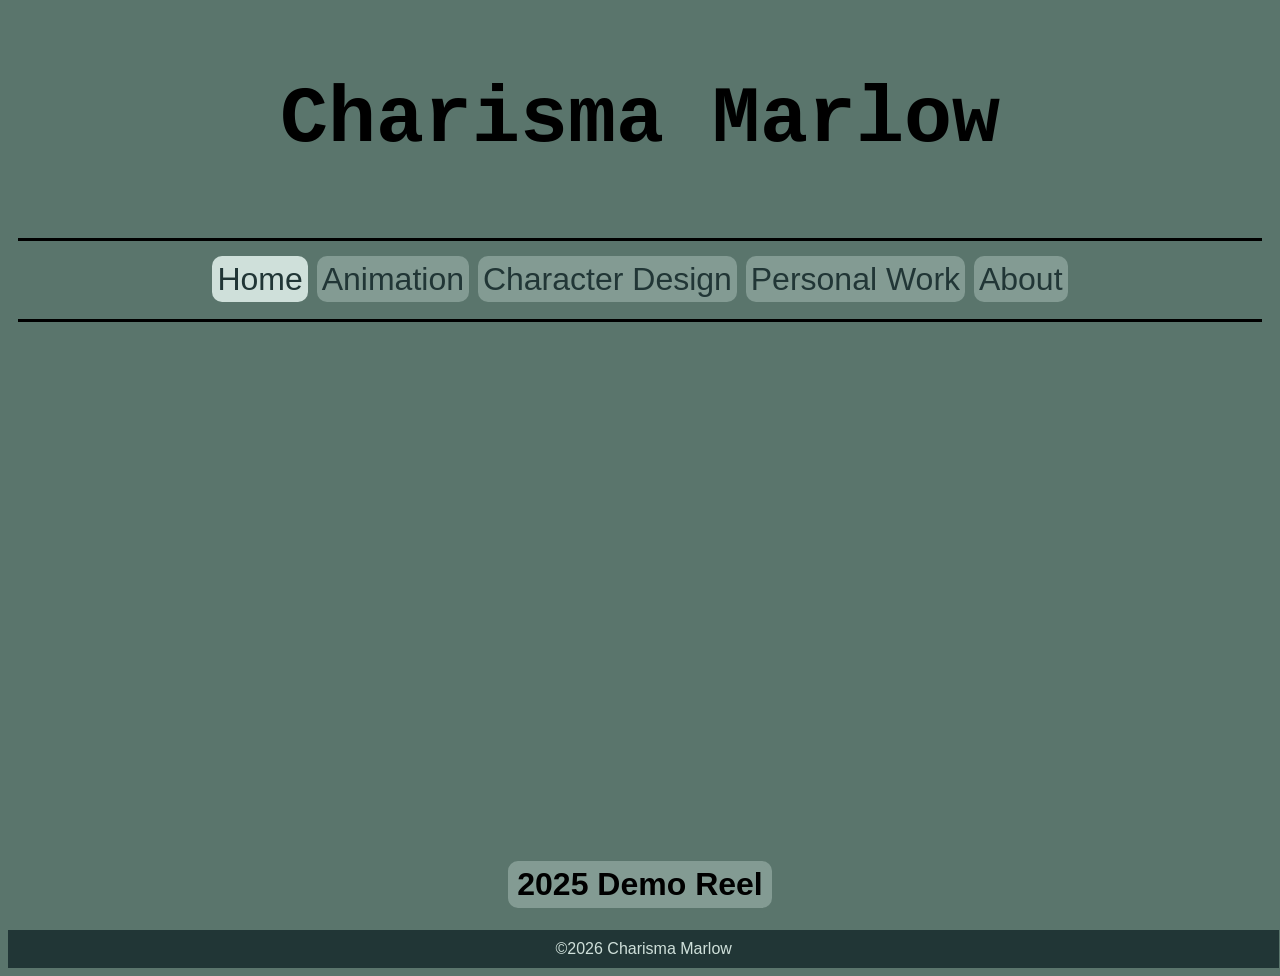
<file: index.html>
<!DOCTYPE html>
<html lang="en">
<head>
  <meta charset="UTF-8">
  <title>ArtofCharisma Marlow</title>
  <link rel="stylesheet" href="style.css">
</head>
<header id="Header">
    <H1>Charisma Marlow</H1>
</header>
<div class="topnav">
      <a href="index.html" class="active" >Home</a>
      <a href="animation.html">Animation</a>
      <a href="characterdesign.html">Character Design</a>
      <a href="personalwork.html">Personal Work</a>
      <a href="about.html">About</a>
</div>
<body>
  <!-- Add your HTML content here --> 
  <div class="demoreel">
      <!-- Add demo reel here-->
          <iframe width="1280" height="720" src="https://www.youtube.com/embed/6_ZERgz_8FY" title="YouTube video player" frameborder="0" allow="accelerometer; autoplay; clipboard-write; encrypted-media; gyroscope; picture-in-picture; web-share" referrerpolicy="strict-origin-when-cross-origin" allowfullscreen></iframe>
        <h1>2025 Demo Reel</h1>
  </div>
</body>
<footer>
  <p>&copy;2026 Charisma Marlow
  </p>
</footer>
</html>
</file>
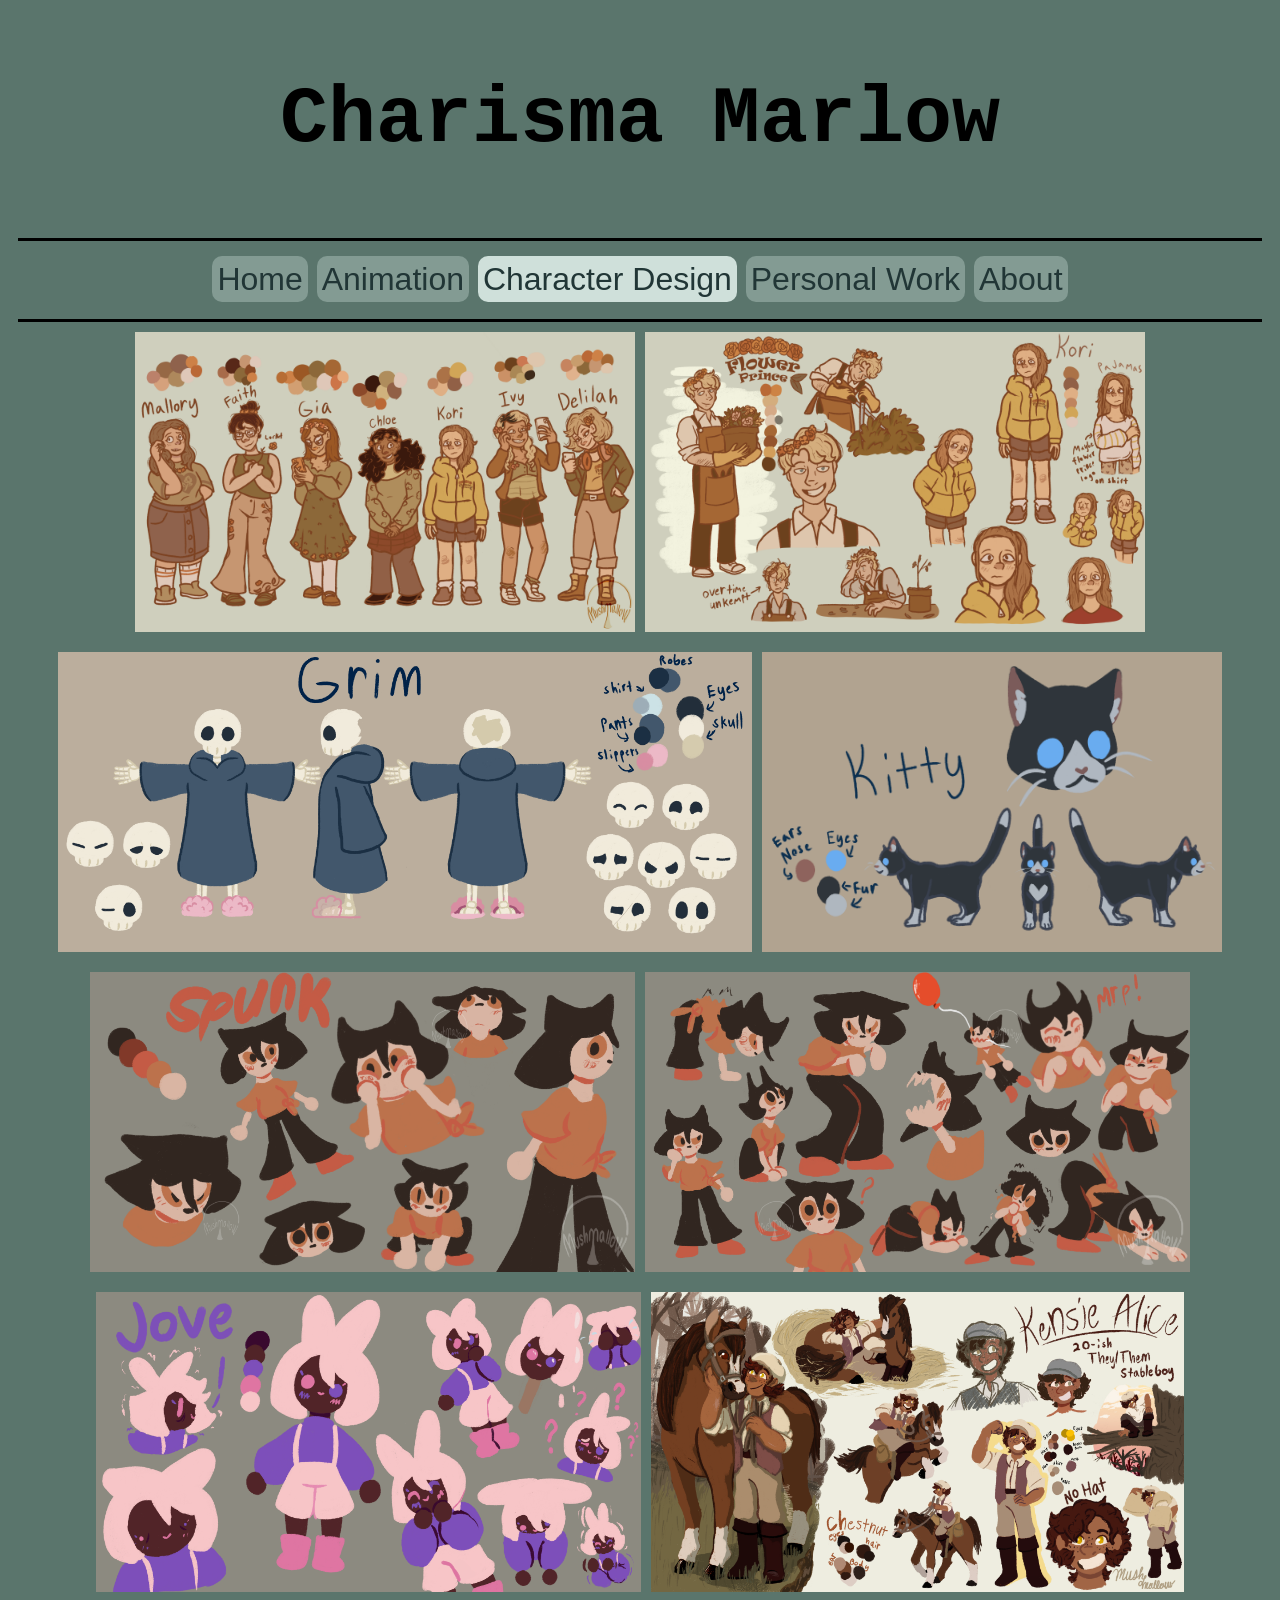
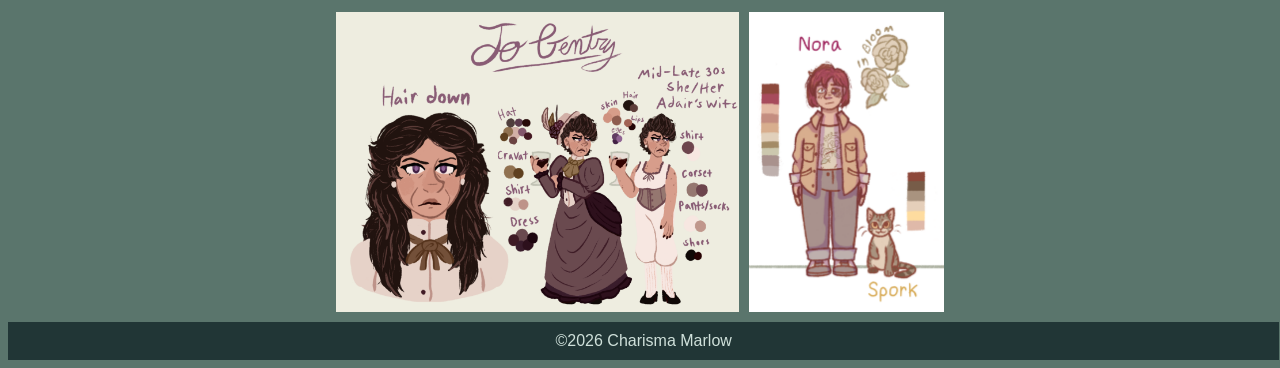
<file: characterdesign.html>
<!DOCTYPE html>
<html lang="en">
<head>
    <meta charset="UTF-8">
    <meta name="viewport" content="width=device-width, initial-scale=1.0">
    <title>Document</title>
    <link rel="stylesheet" href="style.css">
</head>
<header id="Header">
    <H1>Charisma Marlow</H1>
</header>
<div class="topnav">
      <a href="index.html">Home</a>
      <a href="animation.html">Animation</a>
      <a href="characterdesign.html" class="active" >Character Design</a>
      <a href="personalwork.html">Personal Work</a>
      <a href="about.html">About</a>
</div>
<body>
    <gallery class="designs">
        <img src="img/Myrtle Girl 7.png" alt="Character Lineup for the Myrtle Girl">
        <img src="img/Kori and Flower Prince.png" alt="Kori and the Flower Prince">
        <img src="img/Grim with robe.png" alt="Grim Ref Sheet with Robe">
        <img src="img/Kitty Ref.png" alt="Kitty Ref Sheet">
        <img src="img/Spunk Ref1.png" alt="Spunk Ref sheet">
        <img src="img/Spunk Ref2.png" alt="Spunk Expressions">
        <img src="img/Jove Ref1.png" alt="Jove Ref Sheet">
        <img src="img/Kensie Ref.png" alt="Kensie ref Sheet">
        <img src="img/Jo Ref.png" alt="Jo Ref sheet">
        <img src="img/Nora And Spork.png" alt="Nora and Spork Ref Sheet">
    </gallery>
</body>
<footer>
  <p>
    ©2026 Charisma Marlow
  </p>
</footer>
</html>
</file>
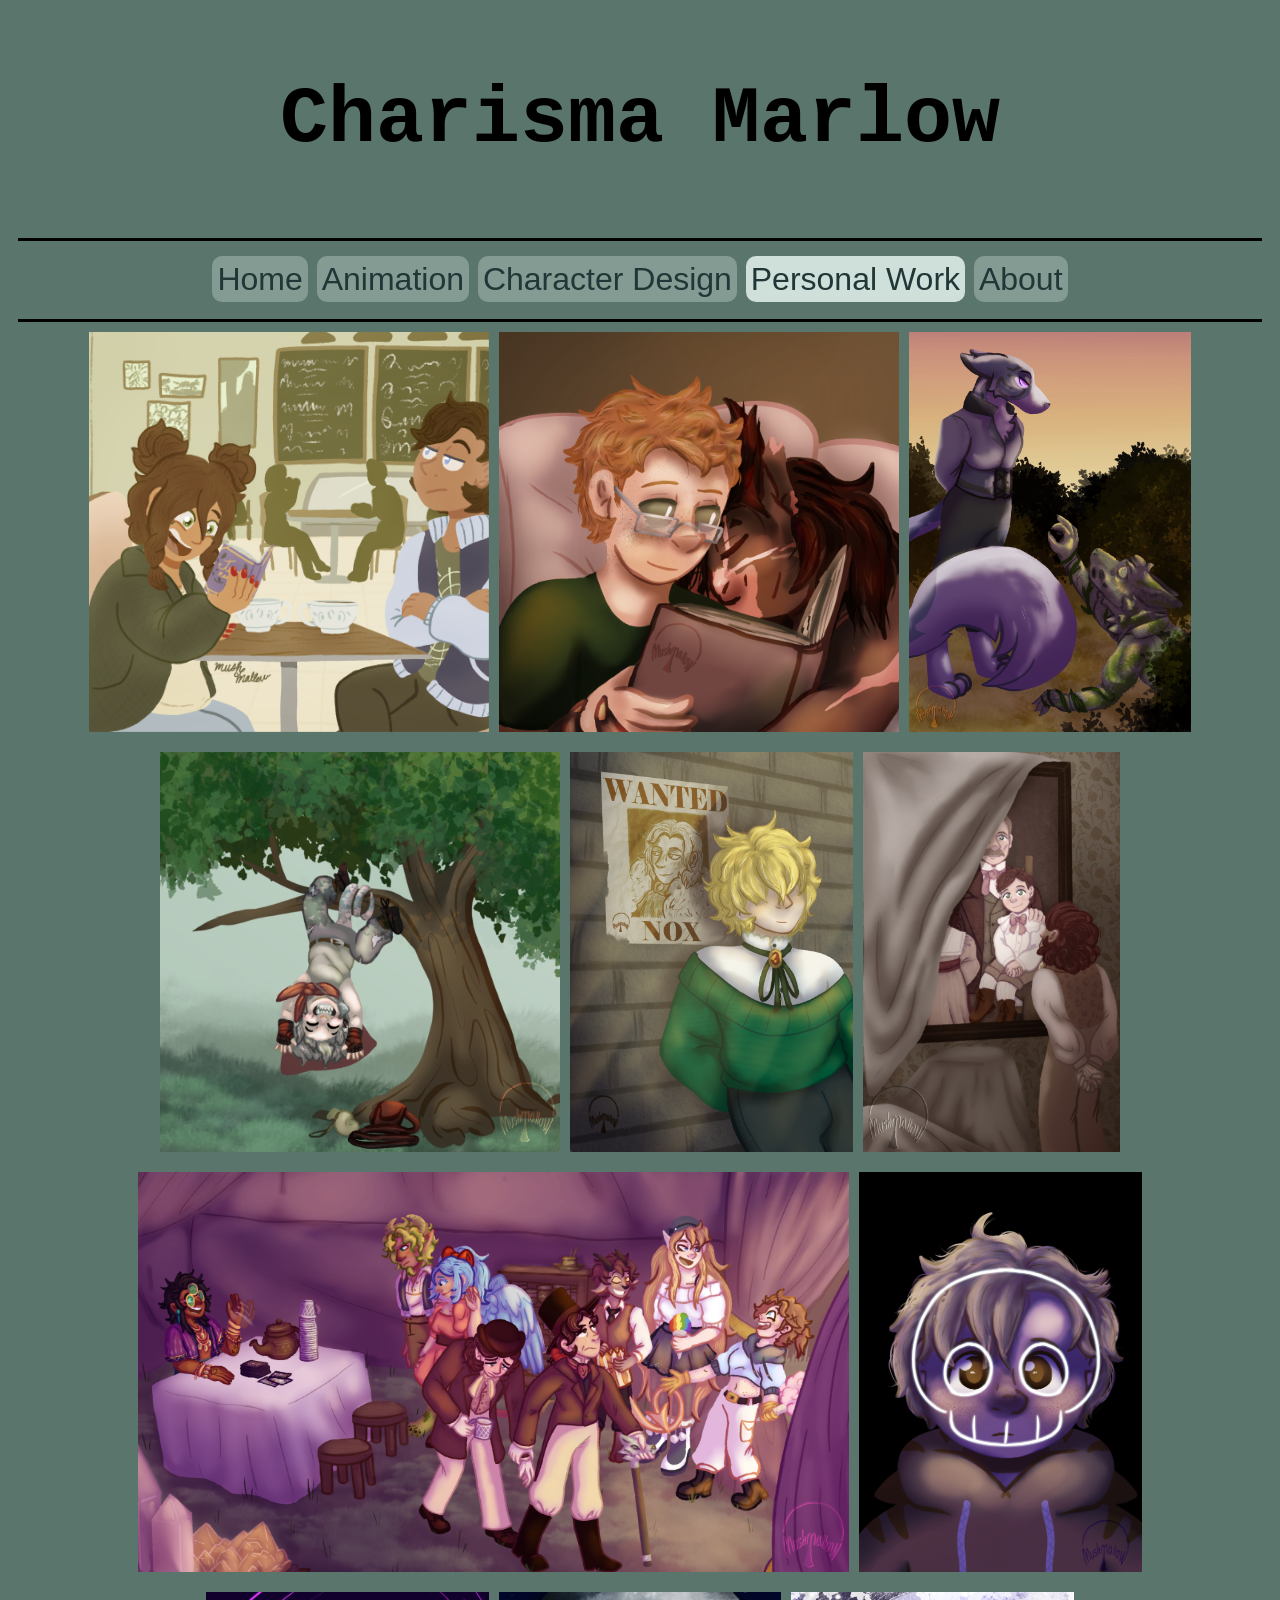
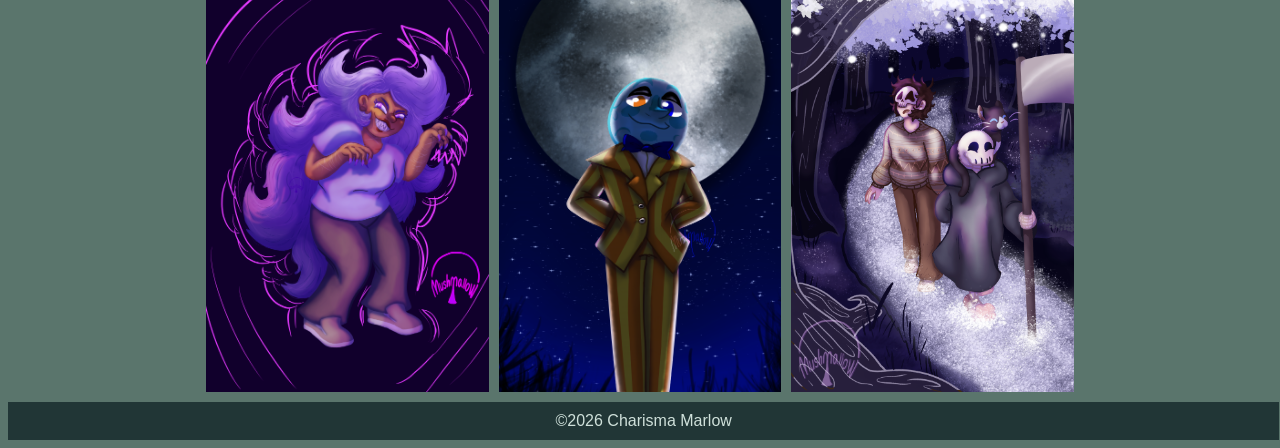
<file: personalwork.html>
<!DOCTYPE html>
<html lang="en">
<head>
    <meta charset="UTF-8">
    <meta name="viewport" content="width=device-width, initial-scale=1.0">
    <title>Document</title>
    <link rel="stylesheet" href="style.css">
</head>
<header id="Header">
    <H1>Charisma Marlow</H1>
</header>
<div class="topnav">
      <a href="index.html">Home</a>
      <a href="animation.html">Animation</a>
      <a href="characterdesign.html">Character Design</a>
      <a href="personalwork.html" class="active" >Personal Work</a>
      <a href="about.html">About</a>
</div>
<body>
    <gallery class="personal">
        <img src="img/Young Chime and Lee.png" alt="Chime and Lee">
        <img src="img/Cozy with a Book.png" alt="Cozy Reading">
        <img src="img/Bria and Host.png" alt="Bria and Host">
        <img src="img/Climbing Trees.png" alt="Climbing Trees">
        <img src="img/Dino Wanted.png" alt="Dino Wanted">
        <img src="img/By Gone Days.png" alt="By Gone Days">
        <img src="img/Fortune telling.png" alt="Fortune Telling">
        <img src="img/Grim or Oliver.jpg" alt="Grim or Oliver">
        <img src="img/Gremlin Syn.png" alt="Syn">
        <img src="img/Parent and Child.png" alt="Mr.Moon">
        <img src="img/Towards the Light.png" alt="Toward the Light">
    </gallery>
</body>
<footer>
  <p>
    ©2026 Charisma Marlow
  </p>
</footer>
</html>
</file>
<file: style.css>
/* Add you CSS here */
body{
    background-color:rgb(90, 117, 108);
    font-size: 16px;
    font-family:Arial, Helvetica, sans-serif;
}

#Header{
    font-family:'Courier New', Courier, monospace;
    font-size: 2.5em;
    border-style: none;
    border-left-width: 2px;
    margin: 10px;
    padding: 10px;
    text-align: center;
}

.topnav{
    font-size: 2em;
    text-align: center;
    border-style: solid;
    border-left-style: none;
    border-right-style: none;
    border-width: 3px;
    border-left-width: 2px;
    margin: 10px;
    padding: 10px;
    font-weight: 100;
    line-height: 1.8;
    a:link {
        text-decoration: none;
        color: rgb(33, 54, 54);
        text-align: center;
        background-color: rgb(131, 155, 147);
        padding: 5px;
        border-radius: 10px;
        border-spacing: 10px;
    }
    a:visited {
        color: rgb(43, 49, 48);
    }
    a:hover {
        background-color: rgb(207, 224, 218);
    }
    a.active {
         background-color: rgb(207, 224, 218);
    }
    
}

.demoreel{
    text-align: center;  
    h1{
        font-size: 2em;
        background-color: rgb(131, 155, 147);
        border: solid 5px rgb(131, 155, 147);
        border-radius: 10px;
        margin-left: 500px;
        margin-right: 500px;
    }
    iframe{
        width:896px;
        height: 504px;
        max-width: 1280px;
    }
}

footer{
    background-color: rgb(33, 54, 54);
    text-align: center;
    text-justify: end;
    width: 99%;
    color: rgb(207, 224, 218);
    background-blend-mode: overlay;
    text-align: center;
    padding: 10px;
    margin-top: 10px;
}
 
footer p {
  margin: 0;
}

.designs{
    max-width: 1700px;
    min-height: 800px;
    margin-left: auto;
    margin-right: auto;
    display: flex;
    align-self: center;
    align-content: space-evenly;
    justify-content: center;
    flex-wrap: wrap;
    column-gap: 10px;
    row-gap: 20px;
    img{
        height: 300px;
        width: auto;
    }
}

.personal{
    max-width: 1600px;
    margin-left: auto;
    margin-right: auto;
    min-height: 800px;
    display: flex;
    align-self: center;
    align-content: space-evenly;
    justify-content: center;
    flex-wrap: wrap;
    column-gap: 10px;
    row-gap: 20px;
    img{
        height: 400px;
        width: auto;
    }
}

.reels{
    max-width: 1600px;
    margin-left: auto;
    margin-right: auto;
    min-width: 800px;
    display: flex;
    flex-wrap: wrap;
    column-gap: 40px;
    row-gap: 40px;
    justify-content: center;
    font-family: Arial, Helvetica, sans-serif;
    font-size: 20px;
    iframe{
        width: 704px;
        height: 396px;
        align-content: space-evenly;
    }
    video{
        width: 704px;
        height: 396px;
        align-content: space-evenly;
    }
    img{
      align-self: center;
      margin-left: auto;
      margin-right: auto;
    }
    #highlight{
        font-weight: 200;
    }
    
    .animationtext {
        text-align: center;
        background-color: rgb(131, 155, 147);
        border: solid 5px rgb(131, 155, 147);
        border-radius: 10px;
        margin: 20px;
    }
}

.me {
    font-size: 20px;
    font-family: Arial, Helvetica, sans-serif;
    border: solid 2px rgb(131, 155, 147);
    border-radius: 15px;
    background-color: rgb(131, 155, 147);
    h1{
        font-size: 2em;
        text-align: center;
        border: none;
        width: 100%;
        font-style: italic;
        
    }
    p{
        font-size: 1em;
        border: none;
        text-align: center;
        margin: 20px;
    }
    .contact{
        text-align: center;
        border-top: dashed rgb(76, 89, 89);
        h2{
            border: none;
            width: 100%;
        }
        p{
            border: none;
            width: 100%;
            justify-content: center;
            text-align: center;
            display: inline;
            line-height: 1.5;
        }
    }
    .skills{
        border-top: dashed rgb(76, 89, 89);
        H3{
          margin-left: 200px;
          margin-right: 200px;
        }

        ul{
          display: flex;
          flex-wrap: wrap;
          margin-left: 200px;
          margin-right: 200px;
        }

        li{
            line-height: 2.0;
            border: rgb(207, 224, 218);
            background-color: rgb(207, 224, 218);
            border-radius: 2px;
            margin: 10px;
            padding: 10px;

        }
    }
}
</file>
